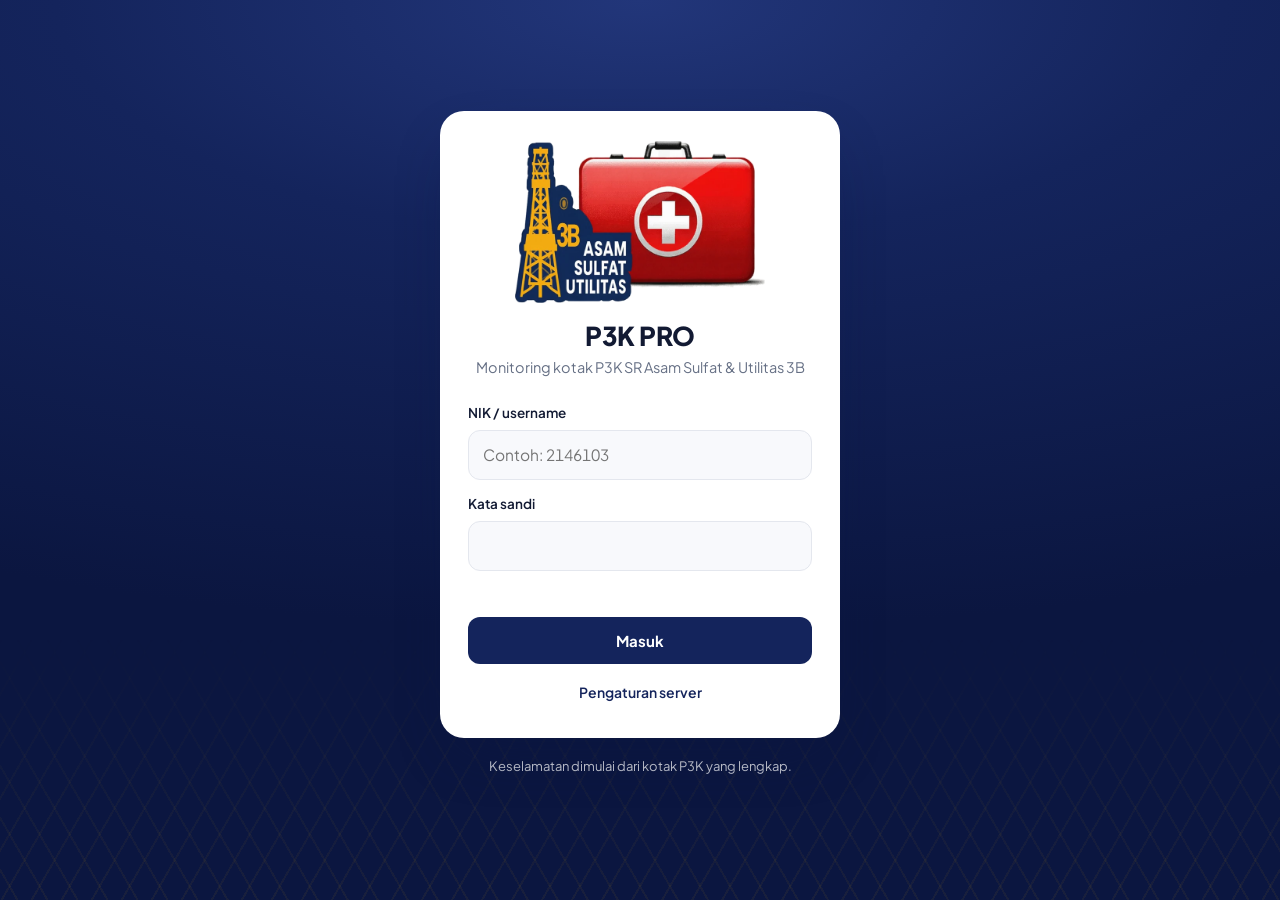
<file: index.html>
<!doctype html>
<html lang="id">
<head>
  <meta charset="utf-8">
  <meta name="viewport" content="width=device-width, initial-scale=1, viewport-fit=cover">
  <title>P3K PRO — SR Asam Sulfat &amp; Utilitas 3B</title>
  <meta name="description" content="Monitoring stok, kadaluwarsa, pemakaian, dan foto pengecekan kotak P3K dengan approval terintegrasi Google Sheets.">
  <meta name="theme-color" content="#14245C">
  <meta name="apple-mobile-web-app-capable" content="yes">
  <meta name="mobile-web-app-capable" content="yes">
  <meta name="apple-mobile-web-app-status-bar-style" content="black-translucent">
  <meta name="apple-mobile-web-app-title" content="P3K PRO">
  <link rel="manifest" href="manifest.json">
  <link rel="icon" href="favicon.ico?v=5" sizes="any">
  <link rel="icon" type="image/png" sizes="48x48" href="favicon-48.png?v=5">
  <link rel="apple-touch-icon" sizes="180x180" href="apple-touch-icon.png?v=5">
  <link rel="preload" as="image" href="logo.webp">
  <link rel="preconnect" href="https://fonts.googleapis.com">
  <link rel="preconnect" href="https://fonts.gstatic.com" crossorigin>
  <link href="https://fonts.googleapis.com/css2?family=Plus+Jakarta+Sans:wght@400;500;600;700;800&display=swap" rel="stylesheet">
  <link rel="stylesheet" href="styles.css">
</head>
<body>
  <div id="app"><div class="spinner" role="status" aria-label="Memuat"></div></div>
  <div id="sheet-root"></div>
  <div id="toast-root" aria-live="polite"></div>

  <script src="config.js"></script>
  <script src="app.js"></script>
</body>
</html>
</file>
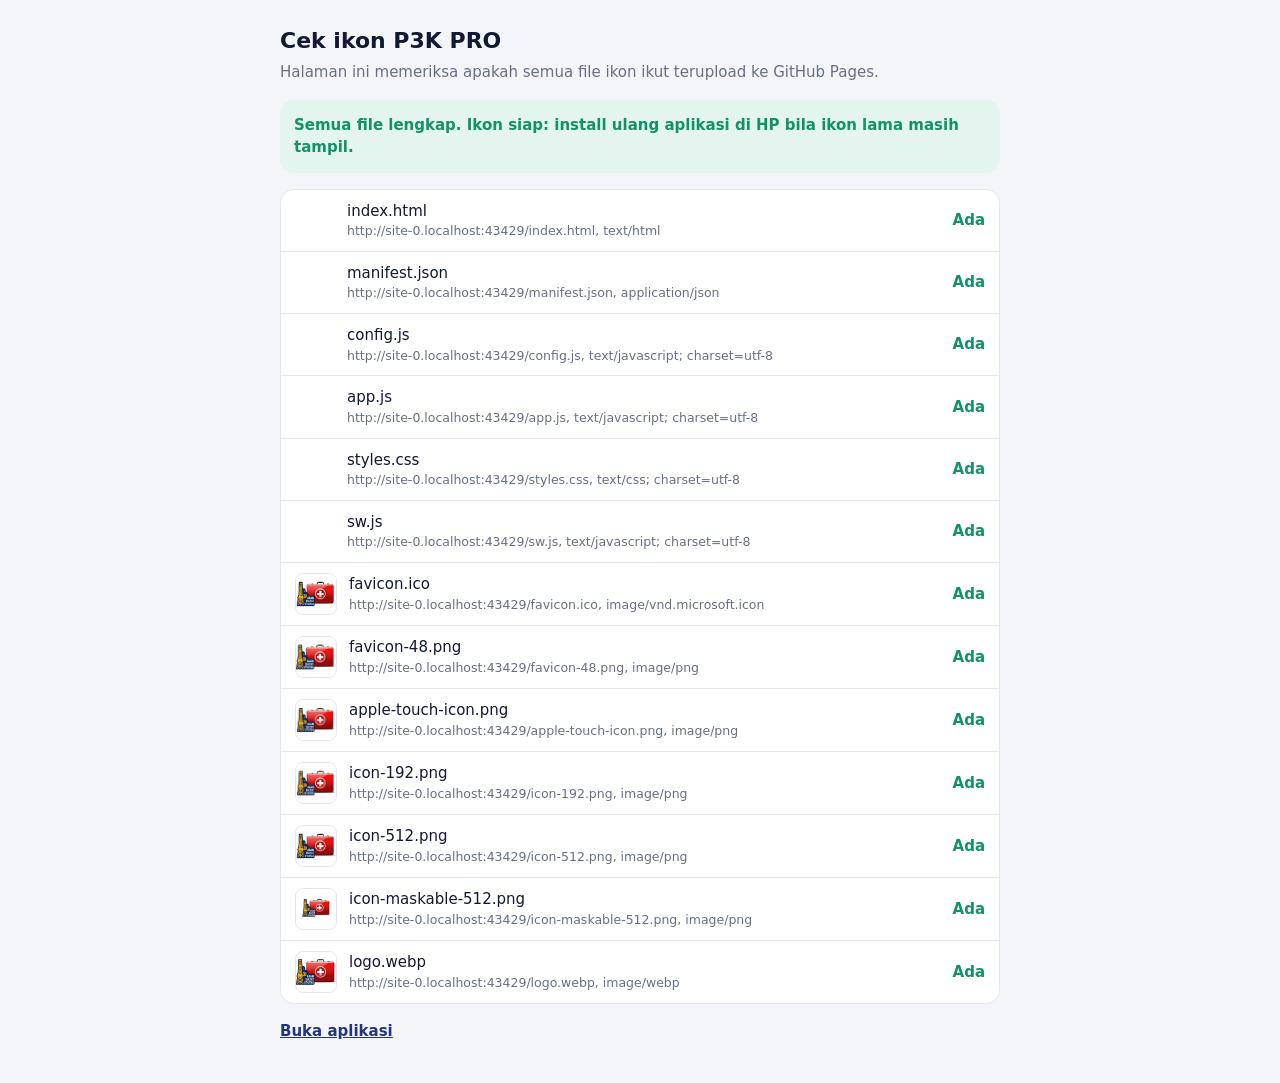
<file: cek-ikon.html>
<!doctype html>
<html lang="id">
<head>
<meta charset="utf-8">
<meta name="viewport" content="width=device-width, initial-scale=1">
<title>Cek ikon P3K PRO</title>
<link rel="icon" href="favicon.ico">
<style>
  :root { color-scheme: light dark; --ok: #12916A; --bad: #D62839; --line: #E4E7EE; --muted: #667085; }
  body { font: 15px/1.5 system-ui, -apple-system, 'Segoe UI', Roboto, sans-serif; margin: 0; padding: 24px 16px; background: #F4F5F9; color: #121A33; }
  @media (prefers-color-scheme: dark) { body { background: #0B1022; color: #E7EAF4; } :root { --line: #253058; --muted: #98A2BD; } .card { background: #131A33 !important; } }
  main { max-width: 720px; margin: 0 auto; }
  h1 { font-size: 22px; margin: 0 0 4px; }
  p { color: var(--muted); margin: 0 0 16px; }
  .card { background: #fff; border: 1px solid var(--line); border-radius: 14px; overflow: hidden; margin-bottom: 16px; }
  .row { display: flex; align-items: center; gap: 12px; padding: 10px 14px; border-top: 1px solid var(--line); }
  .row:first-child { border-top: 0; }
  .row img { width: 40px; height: 40px; object-fit: contain; border-radius: 8px; background: #fff; border: 1px solid var(--line); flex: none; }
  .row .f { flex: 1; min-width: 0; word-break: break-all; }
  .row small { display: block; color: var(--muted); }
  .st { font-weight: 700; white-space: nowrap; }
  .ok { color: var(--ok); } .bad { color: var(--bad); }
  .sum { padding: 14px; font-weight: 700; border-radius: 14px; margin-bottom: 16px; }
  .sum.ok { background: #E3F5EE; } .sum.bad { background: #FDECEE; }
  a { color: #22367A; font-weight: 600; }
</style>
</head>
<body>
<main>
  <h1>Cek ikon P3K PRO</h1>
  <p>Halaman ini memeriksa apakah semua file ikon ikut terupload ke GitHub Pages.</p>
  <div id="sum" class="sum">Memeriksa…</div>
  <div class="card" id="list"></div>
  <p><a href="./">Buka aplikasi</a></p>
</main>
<script>
(async function () {
  const files = ['index.html', 'manifest.json', 'config.js', 'app.js', 'styles.css', 'sw.js',
    'favicon.ico', 'favicon-48.png', 'apple-touch-icon.png', 'icon-192.png', 'icon-512.png', 'icon-maskable-512.png', 'logo.webp'];
  const list = document.getElementById('list');
  let bad = 0;
  for (const f of files) {
    const url = new URL(f, location.href).href;
    let ok = false, info = '';
    try {
      const r = await fetch(url + '?cek=' + Date.now(), { cache: 'no-store' });
      ok = r.ok; info = r.ok ? (r.headers.get('content-type') || '') : 'HTTP ' + r.status + ' (file tidak ada)';
    } catch (e) { info = 'Gagal dimuat'; }
    if (!ok) bad++;
    const isImg = /\.(png|ico|webp)$/.test(f);
    list.insertAdjacentHTML('beforeend', '<div class="row">' + (isImg && ok ? '<img alt="" src="' + f + '">' : '<span style="width:40px"></span>') +
      '<span class="f">' + f + '<small>' + url + (info ? ', ' + info : '') + '</small></span>' +
      '<span class="st ' + (ok ? 'ok' : 'bad') + '">' + (ok ? 'Ada' : 'HILANG') + '</span></div>');
  }
  // cek isi manifest
  try {
    const m = await (await fetch('manifest.json', { cache: 'no-store' })).json();
    for (const ic of m.icons || []) {
      const r = await fetch(new URL(ic.src, location.href), { cache: 'no-store' });
      if (!r.ok) { bad++; list.insertAdjacentHTML('beforeend', '<div class="row"><span style="width:40px"></span><span class="f">manifest → ' + ic.src + '</span><span class="st bad">HILANG</span></div>'); }
    }
  } catch (e) { bad++; }
  const sum = document.getElementById('sum');
  sum.className = 'sum ' + (bad ? 'bad' : 'ok');
  sum.textContent = bad ? bad + ' file hilang. Upload file bertanda HILANG ke repo (sejajar dengan index.html), tunggu 1–2 menit, lalu muat ulang halaman ini.'
                        : 'Semua file lengkap. Ikon siap: install ulang aplikasi di HP bila ikon lama masih tampil.';
})();
</script>
</body>
</html>
</file>
<file: styles.css>
/* P3K PRO — tema Asam Sulfat & Utilitas 3B
   Navy badge + emas tower + merah koper P3K dari logo unit. */
:root {
  --navy: #14245C;
  --navy-900: #0B1640;
  --navy-700: #22367A;
  --navy-tint: #E8ECF7;
  --gold: #F2B705;
  --brand-red: #D62828;
  --bg: #F4F5F9;
  --surface: #FFFFFF;
  --surface-2: #F8F9FC;
  --ink: #121A33;
  --muted: #667085;
  --line: #E4E7EE;
  --red: #D62839;      --red-tint: #FDECEE;
  --orange: #E07A00;   --orange-tint: #FFF1DE;   --orange-ink: #8A4B00;
  --blue: #2F6FED;     --blue-tint: #E7EFFE;
  --green: #12916A;    --green-tint: #E3F5EE;
  --shadow: 0 1px 2px rgba(16,24,40,.05), 0 8px 24px -12px rgba(16,24,40,.12);
  --shadow-lg: 0 24px 60px -20px rgba(11,22,64,.45);
  --font: 'Plus Jakarta Sans', 'Segoe UI', system-ui, -apple-system, Roboto, Arial, sans-serif;
  --nav-h: 68px;
  --r: 16px;
  box-sizing: border-box;
  padding-top: env(safe-area-inset-top, 0px);
  padding-bottom: env(safe-area-inset-bottom, 0px);
  color-scheme: light dark;
}
@media (prefers-color-scheme: dark) {
  :root:not([data-theme="light"]) {
    --navy: #3A5BD0; --navy-900: #0A1230; --navy-700: #2B46A8; --navy-tint: #1A2447;
    --bg: #0B1022; --surface: #131A33; --surface-2: #182041; --ink: #E7EAF4; --muted: #98A2BD; --line: #253058;
    --red: #FF5D6E; --red-tint: #3A1622; --orange: #FFA53B; --orange-tint: #3A2710; --orange-ink: #FFC27A;
    --blue: #6E9BFF; --blue-tint: #172A55; --green: #3CCB98; --green-tint: #103329;
    --shadow: 0 1px 2px rgba(0,0,0,.3); --shadow-lg: 0 24px 60px -20px rgba(0,0,0,.6);
  }
}
:root[data-theme="dark"] {
  --navy: #3A5BD0; --navy-900: #0A1230; --navy-700: #2B46A8; --navy-tint: #1A2447;
  --bg: #0B1022; --surface: #131A33; --surface-2: #182041; --ink: #E7EAF4; --muted: #98A2BD; --line: #253058;
  --red: #FF5D6E; --red-tint: #3A1622; --orange: #FFA53B; --orange-tint: #3A2710; --orange-ink: #FFC27A;
  --blue: #6E9BFF; --blue-tint: #172A55; --green: #3CCB98; --green-tint: #103329;
  --shadow: 0 1px 2px rgba(0,0,0,.3); --shadow-lg: 0 24px 60px -20px rgba(0,0,0,.6);
}
*, *::before, *::after { box-sizing: inherit; }
html { scroll-padding-top: env(safe-area-inset-top, 0px); -webkit-text-size-adjust: 100%; }
body { margin: 0; background: var(--bg); color: var(--ink); font: 400 15.5px/1.55 var(--font); min-height: 100vh; font-feature-settings: "tnum" 1, "cv11" 1; -webkit-font-smoothing: antialiased; }
button, input, select, textarea { font: inherit; color: inherit; }
button { cursor: pointer; }
a { color: inherit; }
:focus-visible { outline: 3px solid var(--gold); outline-offset: 2px; }
.hidden { display: none !important; }
.sr { position: absolute; width: 1px; height: 1px; overflow: hidden; clip: rect(0 0 0 0); }

/* emblem: palang putih dalam lingkaran merah (dari koper P3K di logo) */
.mark { width: 30px; height: 30px; border-radius: 50%; background: var(--brand-red); position: relative; flex: none; box-shadow: inset 0 0 0 2.5px rgba(255,255,255,.85); }
.mark::before, .mark::after { content: ''; position: absolute; background: #fff; border-radius: 1px; }
.mark::before { left: 40%; right: 40%; top: 24%; bottom: 24%; }
.mark::after { top: 40%; bottom: 40%; left: 24%; right: 24%; }

/* ---------- login ---------- */
.login { min-height: 100vh; display: grid; place-items: center; padding: 28px 20px; position: relative; overflow: hidden;
  background: radial-gradient(120% 70% at 50% 0%, var(--navy-700) 0%, var(--navy) 38%, var(--navy-900) 100%); }
.login::before { content: ''; position: absolute; inset: auto -10% -30% -10%; height: 60%;
  background: repeating-linear-gradient(60deg, rgba(242,183,5,.07) 0 2px, transparent 2px 26px), repeating-linear-gradient(-60deg, rgba(242,183,5,.07) 0 2px, transparent 2px 26px);
  mask-image: linear-gradient(transparent, #000 60%); -webkit-mask-image: linear-gradient(transparent, #000 60%); }
.login-card { position: relative; width: 100%; max-width: 400px; background: var(--surface); border-radius: 24px; padding: 30px 28px 26px; box-shadow: var(--shadow-lg); }
.login-logo { display: block; width: 100%; max-width: 250px; height: auto; margin: 0 auto 18px; }
.login-card h1 { font-size: 26px; line-height: 1.15; font-weight: 800; letter-spacing: -.02em; margin: 0; text-align: center; }
.login-card .sub { color: var(--muted); margin: 6px 0 24px; text-align: center; font-size: 14.5px; }
.login-foot { position: relative; margin-top: 18px; color: rgba(255,255,255,.7); font-size: 13px; text-align: center; }
.login-wrap { width: 100%; max-width: 400px; position: relative; }

.field { display: block; margin-bottom: 14px; }
.field > span { display: block; font-weight: 600; font-size: 13.5px; margin-bottom: 6px; }
.input { width: 100%; padding: 12px 14px; border: 1px solid var(--line); border-radius: 12px; background: var(--surface-2); transition: border-color .15s, box-shadow .15s, background .15s; }
.input:hover { border-color: #CDD3E0; }
.input:focus { border-color: var(--navy); background: var(--surface); outline: none; box-shadow: 0 0 0 4px var(--navy-tint); }
textarea.input { min-height: 84px; resize: vertical; }
select.input { appearance: auto; }
.btn { display: inline-flex; align-items: center; justify-content: center; gap: 8px; border: 0; border-radius: 12px; padding: 12px 18px; font-weight: 700; font-size: 15px; background: var(--navy); color: #fff; min-height: 46px; letter-spacing: .005em; transition: background .15s, transform .05s; }
.btn:hover { background: var(--navy-700); }
.btn:active { transform: translateY(1px); }
.btn[disabled] { opacity: .55; cursor: progress; }
.btn.block { width: 100%; }
.btn.ghost { background: var(--surface); color: var(--ink); border: 1px solid var(--line); box-shadow: 0 1px 2px rgba(16,24,40,.04); }
.btn.ghost:hover { background: var(--surface-2); border-color: #CDD3E0; }
.btn.danger { background: var(--red); }
.btn.danger:hover { background: #B81F2F; }
.btn.sm { min-height: 38px; padding: 7px 14px; font-size: 14px; border-radius: 10px; }
.btn svg { flex: none; }
.err { color: var(--red); font-size: 14px; min-height: 20px; margin: 2px 0 12px; font-weight: 500; }

.setup { max-width: 520px; }
.setup textarea.input { font: 13px/1.45 ui-monospace, SFMono-Regular, Menlo, Consolas, monospace; resize: vertical; word-break: break-all; min-height: 76px; }
.setup ol { font-size: 14px; color: var(--muted); }
.okmsg { color: var(--green); font-size: 14px; font-weight: 600; margin: -6px 0 10px; }
.okmsg:empty { display: none; }
.linkbtn { display: block; width: 100%; margin-top: 10px; background: none; border: 0; padding: 8px; color: var(--navy); font: inherit; font-size: 14px; font-weight: 600; cursor: pointer; border-radius: 10px; }
.linkbtn:hover { background: var(--navy-tint); }
.linkbtn:focus-visible { outline: 2px solid var(--navy); outline-offset: 2px; }
.setup code { background: var(--surface-2); border: 1px solid var(--line); padding: 2px 6px; border-radius: 6px; font-size: 13px; word-break: break-all; }
.setup ol { padding-left: 20px; margin: 12px 0 0; }
.setup li { margin-bottom: 6px; }

/* ---------- shell ---------- */
.shell { display: grid; grid-template-columns: minmax(0, 1fr); min-height: 100%; }
.topbar { position: sticky; top: env(safe-area-inset-top, 0px); z-index: 20; display: flex; align-items: center; gap: 12px; padding: 10px 16px;
  background: color-mix(in srgb, var(--surface) 86%, transparent); backdrop-filter: saturate(1.6) blur(14px); -webkit-backdrop-filter: saturate(1.6) blur(14px);
  border-bottom: 1px solid var(--line); }
.logo-chip { height: 40px; width: auto; flex: none; display: block; }
:root[data-theme="dark"] .logo-chip { background: #fff; border-radius: 8px; padding: 2px 4px; }
@media (prefers-color-scheme: dark) { :root:not([data-theme="light"]) .logo-chip { background: #fff; border-radius: 8px; padding: 2px 4px; } }
.brand { display: flex; flex-direction: column; line-height: 1.1; min-width: 0; }
.brand b { font-size: 17px; font-weight: 800; letter-spacing: -.01em; }
.brand small { font-size: 12px; color: var(--muted); white-space: nowrap; overflow: hidden; text-overflow: ellipsis; }
.topbar .spacer { flex: 1; }
.icon-btn { position: relative; background: transparent; border: 0; color: var(--ink); width: 42px; height: 42px; border-radius: 12px; display: grid; place-items: center; text-decoration: none; flex: none; }
.icon-btn:hover { background: var(--surface-2); }
.icon-btn svg { width: 22px; height: 22px; }
.dot { position: absolute; top: 4px; right: 3px; min-width: 18px; height: 18px; padding: 0 5px; border-radius: 9px; background: var(--brand-red); color: #fff; font: 700 10.5px/18px var(--font); text-align: center; box-shadow: 0 0 0 2px var(--surface); }
.offline { background: var(--orange-tint); color: var(--orange-ink); font-size: 14px; padding: 10px 14px; border-radius: 12px; margin-bottom: 16px; font-weight: 500; }

main { min-width: 0; padding: 20px 16px calc(var(--nav-h) + 32px); max-width: 1160px; width: 100%; margin: 0 auto; }

.nav { position: fixed; left: 10px; right: 10px; bottom: calc(10px + env(safe-area-inset-bottom, 0px)); z-index: 30;
  display: grid; grid-template-columns: repeat(6, 1fr); padding: 6px;
  background: color-mix(in srgb, var(--surface) 90%, transparent); backdrop-filter: saturate(1.6) blur(16px); -webkit-backdrop-filter: saturate(1.6) blur(16px);
  border: 1px solid var(--line); border-radius: 20px; box-shadow: 0 10px 30px -12px rgba(11,22,64,.35); }
.nav a { position: relative; display: flex; flex-direction: column; align-items: center; justify-content: center; gap: 3px; height: 54px; border-radius: 14px;
  color: var(--muted); text-decoration: none; font-size: 11px; font-weight: 600; min-width: 0; transition: color .15s, background .15s; }
.nav a svg { width: 22px; height: 22px; }
.nav a.on { color: var(--navy); background: var(--navy-tint); }
.nav .dot { top: 3px; right: calc(50% - 22px); }
.nav .l-long { display: none; }

@media (min-width: 900px) {
  .shell { grid-template-columns: 248px minmax(0, 1fr); grid-template-rows: auto 1fr; }
  .topbar { grid-column: 1 / -1; padding: 12px 24px; }
  .logo-chip { height: 46px; }
  .nav { position: sticky; top: 71px; left: auto; right: auto; bottom: auto; align-self: start; grid-template-columns: 1fr; gap: 4px; align-content: start;
    height: calc(100vh - 71px); padding: 20px 14px; border: 0; border-right: 1px solid var(--line); border-radius: 0; box-shadow: none; background: transparent; backdrop-filter: none; }
  .nav a { flex-direction: row; justify-content: flex-start; gap: 12px; height: 46px; padding: 0 14px; font-size: 14.5px; }
  .nav a.on { background: var(--navy); color: #fff; box-shadow: 0 6px 16px -8px rgba(20,36,92,.7); }
  .nav a.on .dot { box-shadow: none; }
  .nav .dot { position: static; margin-left: auto; box-shadow: none; }
  .nav .l-long { display: inline; } .nav .l-short { display: none; }
  main { padding: 32px 36px 56px; }
}

/* ---------- headings ---------- */
.h1 { font-size: 28px; line-height: 1.15; font-weight: 800; letter-spacing: -.025em; margin: 0 0 4px; }
.lead { color: var(--muted); margin: 0 0 20px; max-width: 70ch; }
.h2 { font-size: 18px; line-height: 1.3; font-weight: 700; letter-spacing: -.01em; margin: 34px 0 12px; display: flex; align-items: center; gap: 10px; }
.h2 a { font-size: 14px; font-weight: 600; color: var(--navy); margin-left: auto; text-decoration: none; }
.h2 a:hover { text-decoration: underline; }
.back { display: inline-flex; align-items: center; gap: 6px; color: var(--muted); text-decoration: none; font-weight: 600; font-size: 14px; margin-bottom: 14px; }
.back:hover { color: var(--ink); }

/* ---------- hero dashboard ---------- */
.hero { position: relative; overflow: hidden; border-radius: 24px; padding: 24px 20px 20px; color: #fff; margin-bottom: 8px;
  background: radial-gradient(90% 120% at 100% 0%, var(--navy-700), transparent 60%), linear-gradient(160deg, var(--navy) 0%, var(--navy-900) 100%);
  box-shadow: var(--shadow-lg); }
.hero::after { content: ''; position: absolute; right: -40px; top: -40px; width: 180px; height: 180px; border-radius: 50%; border: 1px solid rgba(242,183,5,.25); box-shadow: 0 0 0 26px rgba(242,183,5,.05), 0 0 0 52px rgba(242,183,5,.03); pointer-events: none; }
.hero .hello { font-size: 14px; color: rgba(255,255,255,.72); margin: 0 0 4px; }
.hero .hello b { color: #fff; font-weight: 700; }
.hero-title { font-size: 24px; line-height: 1.2; font-weight: 800; letter-spacing: -.02em; margin: 0 0 16px; max-width: 26ch; }
.hero-title .sep { display: block; width: 36px; height: 3px; background: var(--gold); border-radius: 3px; margin-bottom: 12px; }
.legend { display: flex; flex-wrap: wrap; gap: 6px 16px; font-size: 12.5px; color: rgba(255,255,255,.75); margin-top: 14px; }
.legend i { display: inline-block; width: 8px; height: 8px; border-radius: 50%; margin-right: 6px; vertical-align: 1px; }
.wall { display: grid; grid-template-columns: repeat(auto-fill, minmax(100px, 1fr)); gap: 8px; position: relative; z-index: 1; }
.tile { display: flex; flex-direction: column; justify-content: space-between; min-height: 92px; padding: 12px 10px 10px 12px; border-radius: 14px; text-decoration: none; color: #fff;
  background: rgba(255,255,255,.07); border: 1px solid rgba(255,255,255,.12); transition: background .15s, transform .15s; }
.tile:hover { background: rgba(255,255,255,.13); transform: translateY(-1px); }
.tile .no { font-size: 26px; font-weight: 800; letter-spacing: -.02em; line-height: 1; }
.tile { position: relative; }
.tile::before { content: ''; position: absolute; top: 12px; right: 12px; width: 8px; height: 8px; border-radius: 50%; background: var(--c, #3CCB98); box-shadow: 0 0 0 3px color-mix(in srgb, var(--c, #3CCB98) 30%, transparent); }
.tile .st { font-size: clamp(10.5px, 2.85vw, 12.5px); font-weight: 600; line-height: 1.25; color: rgba(255,255,255,.88); letter-spacing: -.005em; }
.tile.s-expired { --c: #FF5D6E; background: rgba(255,93,110,.16); border-color: rgba(255,93,110,.35); }
.tile.s-soon { --c: #FFA53B; background: rgba(255,165,59,.13); border-color: rgba(255,165,59,.32); }
.tile.s-low { --c: #7FA6FF; background: rgba(127,166,255,.14); border-color: rgba(127,166,255,.32); }
.tile.s-ok { --c: #3CCB98; }

/* ---------- alert cards ---------- */
.alerts { display: grid; gap: 10px; }
@media (min-width: 640px) { .alerts { grid-template-columns: repeat(2, 1fr); } }
@media (min-width: 1180px) { .alerts { grid-template-columns: repeat(4, 1fr); } }
.alert { display: flex; align-items: center; gap: 14px; padding: 16px; background: var(--surface); border: 1px solid var(--line); border-radius: var(--r); text-decoration: none; color: inherit; box-shadow: var(--shadow); transition: border-color .15s, transform .15s; }
.alert:hover { border-color: color-mix(in srgb, var(--c) 45%, var(--line)); transform: translateY(-1px); }
.alert .n { display: grid; place-items: center; width: 52px; height: 52px; border-radius: 14px; flex: none; font-size: 22px; font-weight: 800; color: var(--c); background: color-mix(in srgb, var(--c) 12%, transparent); }
.alert .t { font-weight: 700; line-height: 1.3; font-size: 14.5px; }
.alert .t small { display: block; color: var(--muted); font-weight: 500; font-size: 13px; margin-top: 2px; }
.c-ink { --c: var(--navy); } .c-red { --c: var(--red); } .c-amber { --c: var(--orange); } .c-blue { --c: var(--blue); } .c-green { --c: var(--green); }

/* ---------- lists ---------- */
.list { background: var(--surface); border: 1px solid var(--line); border-radius: var(--r); overflow: hidden; box-shadow: var(--shadow); }
.row { display: flex; gap: 12px; align-items: flex-start; padding: 14px 16px; border-top: 1px solid var(--line); }
.row:first-child { border-top: 0; }
a.row:hover { background: var(--surface-2); }
.row .main { flex: 1; min-width: 0; }
.row .title { font-weight: 700; font-size: 14.5px; display: flex; flex-wrap: wrap; gap: 6px; align-items: center; }
.row .meta { color: var(--muted); font-size: 13.5px; }
.row .side { text-align: right; flex: none; font-size: 13.5px; }
.empty { padding: 32px 18px; text-align: center; color: var(--muted); font-size: 14px; }
.empty b { display: block; color: var(--ink); font-size: 16px; margin-bottom: 4px; }

.chip { display: inline-flex; align-items: center; padding: 2px 10px; border-radius: 999px; font-size: 12px; font-weight: 700; line-height: 1.7; white-space: nowrap; }
.chip.red { background: var(--red-tint); color: var(--red); }
.chip.amber { background: var(--orange-tint); color: var(--orange-ink); }
.chip.blue { background: var(--blue-tint); color: var(--blue); }
.chip.green { background: var(--green-tint); color: var(--green); }
.chip.grey { background: var(--surface-2); color: var(--muted); border: 1px solid var(--line); line-height: 1.55; }

/* ---------- box plates ---------- */
.plates { display: grid; gap: 14px; grid-template-columns: repeat(auto-fill, minmax(270px, 1fr)); }
.plate { display: flex; flex-direction: column; background: var(--surface); border: 1px solid var(--line); border-radius: 20px; overflow: hidden; text-decoration: none; color: inherit; box-shadow: var(--shadow); transition: transform .15s, box-shadow .15s; }
.plate:hover { transform: translateY(-2px); box-shadow: 0 16px 34px -18px rgba(11,22,64,.45); }
.plate-head { display: flex; gap: 14px; align-items: center; padding: 16px 16px 14px; color: #fff; background: linear-gradient(150deg, var(--navy) 0%, var(--navy-900) 100%); position: relative; }
.plate-head .no { font-size: 30px; font-weight: 800; letter-spacing: -.02em; line-height: 1; }
.plate-head .loc { font-size: 13px; line-height: 1.3; color: rgba(255,255,255,.75); margin-top: 3px; }
.plate-body { padding: 14px 16px 16px; display: grid; gap: 10px; }
.plate-body .pic { font-size: 13.5px; color: var(--muted); }
.plate-body .pic b { color: var(--ink); font-weight: 600; }
.chips { display: flex; flex-wrap: wrap; gap: 6px; }
.searchbar { display: flex; gap: 8px; margin-bottom: 18px; }
.searchbar .input { flex: 1; background: var(--surface); padding-left: 42px;
  background-image: url("data:image/svg+xml,%3Csvg xmlns='http://www.w3.org/2000/svg' width='18' height='18' viewBox='0 0 24 24' fill='none' stroke='%23667085' stroke-width='2' stroke-linecap='round'%3E%3Ccircle cx='11' cy='11' r='7'/%3E%3Cpath d='M20 20l-3.5-3.5'/%3E%3C/svg%3E");
  background-repeat: no-repeat; background-position: 14px center; }

/* ---------- box detail ---------- */
.detail-head { position: relative; overflow: hidden; color: #fff; border-radius: 24px; padding: 22px 22px 20px; display: grid; grid-template-columns: auto 1fr; gap: 2px 18px; align-items: center;
  background: radial-gradient(80% 140% at 100% 0%, var(--navy-700), transparent 60%), linear-gradient(160deg, var(--navy), var(--navy-900)); box-shadow: var(--shadow-lg); }
.detail-head .no { font-size: 52px; font-weight: 800; letter-spacing: -.03em; line-height: .95; grid-row: span 2; padding-right: 18px; border-right: 2px solid var(--gold); }
.detail-head .loc { font-size: 18px; font-weight: 700; line-height: 1.25; }
.detail-head .pic { color: rgba(255,255,255,.72); font-size: 13.5px; }
.actions { display: flex; flex-wrap: wrap; gap: 8px; margin: 16px 0 10px; }
.actions .btn { flex: 1 1 150px; font-size: 14.5px; }

.table-wrap { overflow-x: auto; background: var(--surface); border: 1px solid var(--line); border-radius: var(--r); box-shadow: var(--shadow); }
table { border-collapse: collapse; width: 100%; font-size: 14.5px; }
th, td { text-align: left; padding: 12px 14px; border-top: 1px solid var(--line); vertical-align: middle; }
thead th { border-top: 0; font-size: 12px; color: var(--muted); font-weight: 700; letter-spacing: .02em; background: var(--surface-2); position: sticky; top: 0; }
td.num, th.num { text-align: right; font-variant-numeric: tabular-nums; }
tbody tr:hover td { background: var(--surface-2); }
tr.is-expired td:first-child, tr.is-soon td:first-child, tr.is-low td:first-child { position: relative; }
tr.is-expired td:first-child { box-shadow: inset 3px 0 0 var(--red); }
tr.is-soon td:first-child { box-shadow: inset 3px 0 0 var(--orange); }
tr.is-low td:first-child { box-shadow: inset 3px 0 0 var(--blue); }
.qty-bad { color: var(--blue); font-weight: 800; }

/* ---------- tabs ---------- */
.tabs { display: inline-flex; gap: 4px; padding: 4px; background: var(--surface); border: 1px solid var(--line); border-radius: 14px; margin-bottom: 18px; overflow-x: auto; max-width: 100%; box-shadow: var(--shadow); }
.tabs a { padding: 9px 14px; text-decoration: none; color: var(--muted); font-weight: 600; font-size: 14px; white-space: nowrap; border-radius: 10px; display: inline-flex; gap: 8px; align-items: center; }
.tabs a:hover { color: var(--ink); }
.tabs a.on { color: #fff; background: var(--navy); }
.count { background: var(--surface-2); border-radius: 999px; padding: 0 8px; font-size: 12px; line-height: 20px; }
.tabs a.on .count { background: rgba(255,255,255,.2); }

.perm { display: flex; gap: 14px; align-items: center; flex-wrap: wrap; padding: 14px 16px; border-radius: var(--r); background: var(--navy-tint); border: 1px solid color-mix(in srgb, var(--navy) 15%, transparent); margin-bottom: 18px; }
.perm p { margin: 0; flex: 1 1 220px; font-size: 14px; }

/* ---------- approval cards ---------- */
.apv { background: var(--surface); border: 1px solid var(--line); border-radius: var(--r); padding: 16px 18px; display: grid; gap: 8px; box-shadow: var(--shadow); }
.apv + .apv { margin-top: 10px; }
.apv-top { display: flex; gap: 8px; align-items: center; flex-wrap: wrap; }
.apv-top b { font-weight: 700; }
.apv-top .id { color: var(--muted); font-size: 12.5px; margin-left: auto; }
.apv ul { margin: 0; padding-left: 18px; font-size: 14.5px; }
.apv .by { color: var(--muted); font-size: 13.5px; }
.apv .btns { display: flex; gap: 8px; margin-top: 4px; }
.apv .btns .btn { flex: 1; }

/* ---------- sheet (modal) ---------- */
.scrim { position: fixed; inset: 0; background: rgba(11,22,64,.45); backdrop-filter: blur(3px); -webkit-backdrop-filter: blur(3px); z-index: 50; display: flex; align-items: flex-end; justify-content: center; }
.sheet { background: var(--surface); width: 100%; max-width: 620px; max-height: calc(100% - 32px); border-radius: 24px 24px 0 0; display: flex; flex-direction: column; animation: up .24s cubic-bezier(.2,.8,.2,1); padding-bottom: env(safe-area-inset-bottom, 0px); box-shadow: var(--shadow-lg); }
.sheet::before { content: ''; width: 40px; height: 4px; border-radius: 4px; background: var(--line); margin: 10px auto 0; flex: none; }
@media (min-width: 700px) { .scrim { align-items: center; } .sheet { border-radius: 24px; } .sheet::before { display: none; } }
@keyframes up { from { transform: translateY(32px); opacity: 0; } }
@media (prefers-reduced-motion: reduce) { .sheet { animation: none; } .tile, .plate, .alert { transition: none; } }
.sheet-head { padding: 16px 22px 8px; display: flex; align-items: flex-start; gap: 12px; }
.sheet-head h3 { margin: 0; font-size: 20px; font-weight: 800; letter-spacing: -.015em; line-height: 1.25; flex: 1; }
.sheet-head p { margin: 4px 0 0; color: var(--muted); font-size: 13.5px; }
.sheet-body { overflow-y: auto; padding: 8px 22px; }
.sheet-foot { padding: 14px 22px 18px; border-top: 1px solid var(--line); display: flex; gap: 8px; }
.sheet-foot .btn { flex: 1; }

.pick { display: grid; grid-template-columns: 1fr auto; gap: 4px 12px; align-items: center; padding: 12px 0; border-top: 1px solid var(--line); }
.pick:first-child { border-top: 0; }
.pick .name { font-weight: 600; line-height: 1.3; font-size: 14.5px; }
.pick .sub { grid-column: 1; color: var(--muted); font-size: 13px; }
.pick .extra { grid-column: 1 / -1; display: flex; gap: 8px; align-items: center; font-size: 13.5px; color: var(--muted); }
.pick .extra .input { padding: 6px 10px; width: auto; }
.stepper { display: inline-flex; align-items: center; border: 1px solid var(--line); border-radius: 12px; overflow: hidden; grid-row: span 2; background: var(--surface-2); }
.stepper button { width: 38px; height: 38px; border: 0; background: transparent; font-size: 18px; font-weight: 600; color: var(--navy); }
.stepper button:hover { background: var(--navy-tint); }
.stepper input { width: 46px; height: 38px; border: 0; text-align: center; background: var(--surface); font-weight: 700; -moz-appearance: textfield; }
.stepper input::-webkit-inner-spin-button { -webkit-appearance: none; }

/* ---------- toast ---------- */
.toast { width: max-content; position: fixed; left: 50%; bottom: calc(var(--nav-h) + 30px + env(safe-area-inset-bottom, 0px)); transform: translateX(-50%);
  background: var(--navy-900); color: #fff; padding: 12px 18px; border-radius: 14px; z-index: 60; font-weight: 600; font-size: 14.5px; max-width: calc(100% - 32px); box-shadow: var(--shadow-lg); display: flex; gap: 10px; align-items: center; }
.toast::before { content: ''; width: 8px; height: 8px; border-radius: 50%; background: #3CCB98; flex: none; }
.toast.error { background: var(--red); }
.toast.error::before { background: #fff; }
@media (min-width: 900px) { .toast { bottom: 28px; } }

/* ---------- akun ---------- */
.profile { display: flex; gap: 18px; align-items: center; flex-wrap: wrap; background: var(--surface); border: 1px solid var(--line); border-radius: 20px; padding: 20px; margin-bottom: 16px; box-shadow: var(--shadow); }
.avatar { width: 64px; height: 64px; border-radius: 50%; display: grid; place-items: center; font-size: 22px; font-weight: 800; color: #fff; flex: none;
  background: linear-gradient(150deg, var(--navy), var(--navy-900)); box-shadow: 0 0 0 3px var(--surface), 0 0 0 5px var(--gold); }
.profile .nm { font-size: 20px; font-weight: 800; letter-spacing: -.015em; }
.profile .role { color: var(--muted); font-size: 14px; }
.kv { display: grid; grid-template-columns: max-content 1fr; gap: 10px 18px; font-size: 14.5px; background: var(--surface); border: 1px solid var(--line); border-radius: var(--r); padding: 18px 20px; margin: 0 0 16px; box-shadow: var(--shadow); }
.kv dt { color: var(--muted); }
.kv dd { margin: 0; font-weight: 600; }
.spinner { width: 30px; height: 30px; border: 3px solid var(--line); border-top-color: var(--navy); border-radius: 50%; animation: spin .8s linear infinite; margin: 80px auto; }
@keyframes spin { to { transform: rotate(360deg); } }

/* ---------- foto pengecekan ---------- */
.monthbar { display: flex; align-items: center; gap: 6px; background: var(--surface); border: 1px solid var(--line); border-radius: var(--r); padding: 6px 8px; box-shadow: var(--shadow); }
.monthbar b { font-size: 17px; font-weight: 800; min-width: 150px; text-align: center; text-transform: capitalize; letter-spacing: -.01em; }
.monthbar .btn { margin-left: auto; }
.photo-status { font-size: 20px; font-weight: 800; letter-spacing: -.015em; margin: 18px 0 8px; }
.photo-status.bad { color: var(--ink); }
.photo-status.good { color: var(--green); }
.progress { height: 8px; border-radius: 8px; background: var(--line); overflow: hidden; margin-bottom: 20px; }
.progress span { display: block; height: 100%; background: linear-gradient(90deg, var(--navy), var(--navy-700)); border-radius: 8px; }
.pgrid { display: grid; gap: 14px; grid-template-columns: repeat(auto-fill, minmax(230px, 1fr)); }
.pcard { background: var(--surface); border: 1px solid var(--line); border-radius: 20px; overflow: hidden; display: flex; flex-direction: column; box-shadow: var(--shadow); }
.pc-img { position: relative; display: block; width: 100%; aspect-ratio: 4 / 3; padding: 0; border: 0; background: var(--surface-2); overflow: hidden; }
.pc-img img { width: 100%; height: 100%; object-fit: cover; display: block; transition: transform .3s; }
.pc-img:hover img { transform: scale(1.03); }
.pc-img .n { position: absolute; right: 10px; bottom: 10px; background: rgba(11,22,64,.75); color: #fff; font-size: 12px; font-weight: 700; padding: 3px 10px; border-radius: 999px; backdrop-filter: blur(6px); }
.pcard.missing .pc-img { display: flex; flex-direction: column; align-items: center; justify-content: center; gap: 8px; color: var(--navy); font-weight: 700; font-size: 14px;
  background: var(--navy-tint); border-bottom: 1px dashed color-mix(in srgb, var(--navy) 30%, transparent); }
.pcard.missing .pc-img svg { width: 30px; height: 30px; padding: 12px; box-sizing: content-box; background: var(--surface); border-radius: 50%; box-shadow: var(--shadow); }
.pc-tag { display: flex; align-items: baseline; gap: 10px; padding: 12px 14px 2px; }
.pc-tag .no { font-size: 22px; font-weight: 800; letter-spacing: -.02em; }
.pc-tag .loc { font-size: 13px; color: var(--muted); line-height: 1.3; }
.pc-meta { padding: 2px 14px 14px; font-size: 13px; color: var(--muted); }

.mstrip { display: grid; grid-template-columns: repeat(6, 1fr); gap: 8px; }
@media (min-width: 700px) { .mstrip { grid-template-columns: repeat(12, 1fr); } }
.mcell { position: relative; aspect-ratio: 1; border-radius: 12px; border: 1px solid var(--line); background: var(--surface); padding: 0; overflow: hidden;
  display: flex; flex-direction: column; align-items: center; justify-content: center; gap: 2px; color: var(--muted); }
.mcell .m { font-size: 11.5px; font-weight: 700; text-transform: capitalize; }
.mcell svg { width: 18px; height: 18px; }
.mcell.has img { position: absolute; inset: 0; width: 100%; height: 100%; object-fit: cover; }
.mcell.has .m { position: absolute; left: 0; right: 0; bottom: 0; background: linear-gradient(transparent, rgba(11,22,64,.8)); color: #fff; padding: 10px 0 4px; }
.mcell.has .n { position: absolute; top: 4px; right: 4px; background: var(--navy); color: #fff; font-size: 10.5px; font-weight: 700; border-radius: 8px; padding: 0 6px; }
.mcell.miss { border-style: dashed; }
.mcell.miss:hover { color: var(--navy); border-color: var(--navy); background: var(--navy-tint); }
.mcell.miss.now { border: 2px dashed var(--orange); color: var(--orange-ink); background: var(--orange-tint); }
.mcell.future { opacity: .45; background: transparent; }

.twocol { display: grid; gap: 0 12px; }
@media (min-width: 520px) { .twocol { grid-template-columns: 1fr 1fr; } }
.picker { position: relative; aspect-ratio: 4 / 3; max-height: 300px; width: 100%; border: 1.5px dashed #CDD3E0; border-radius: 16px; overflow: hidden; background: var(--surface-2); display: grid; place-items: center; }
.picker img { width: 100%; height: 100%; object-fit: contain; background: #0B1640; }
.picker .ph { display: grid; justify-items: center; gap: 8px; color: var(--muted); text-align: center; padding: 16px; font-size: 13.5px; max-width: 30ch; }
.picker .ph svg { width: 34px; height: 34px; color: var(--navy); }
.picker .size { position: absolute; left: 10px; bottom: 10px; background: rgba(11,22,64,.75); color: #fff; font-size: 12px; padding: 3px 10px; border-radius: 999px; }
.pick-btns { display: flex; gap: 8px; margin-top: 10px; }
.pick-btns .btn { flex: 1; white-space: nowrap; padding: 10px 12px; font-size: 14px; }

.viewer-fig { margin: 0 0 18px; }
.viewer-fig img { width: 100%; border-radius: 16px; background: var(--surface-2); display: block; }
.viewer-fig figcaption { font-size: 13.5px; color: var(--muted); margin-top: 8px; }
.viewer-fig a { color: var(--navy); font-weight: 700; }

@media (max-width: 519px) {
  .monthbar { flex-wrap: wrap; justify-content: space-between; }
  .monthbar b { flex: 1; min-width: 0; }
  .monthbar .btn { flex: 1 0 100%; margin: 4px 0 2px; }
  .brand small { display: none; }
  .hero { padding: 20px 16px 16px; border-radius: 20px; }
  .detail-head .no { font-size: 42px; padding-right: 14px; }
}
@media (min-width: 900px) { .tile .st { font-size: 11.5px; } }
@media (min-width: 520px) and (max-width: 1179px) { .wall { grid-template-columns: repeat(auto-fill, minmax(116px, 1fr)); } }

/* ---------- penyesuaian tata letak HP ---------- */
.box-actions { display: grid; grid-template-columns: 1fr 1fr; }
.box-actions .btn { white-space: nowrap; font-size: 14px; padding: 10px 12px; min-width: 0; }
.box-actions .btn:first-child { grid-column: 1 / -1; }
@media (min-width: 760px) {
  .box-actions { display: flex; }
  .box-actions .btn { flex: 1 1 auto; }
}
td.num .of { color: var(--muted); font-weight: 400; font-size: 13px; }
td.num b { font-weight: 700; }
.sheet-foot .btn { white-space: nowrap; }
.tabs { display: flex; width: 100%; }
.tabs a { flex: 1 1 auto; justify-content: center; }
.tabs .l-long { display: none; }
@media (min-width: 560px) { .tabs { display: inline-flex; width: auto; } .tabs .l-long { display: inline; } .tabs .l-short { display: none; } }
td.num, th.num { white-space: nowrap; }
@media (max-width: 559px) {
  .tabs { gap: 2px; }
  .tabs a { padding: 8px 6px; font-size: 13.5px; gap: 6px; }
  .tabs .count { padding: 0 6px; }
}
@media (max-width: 559px) {
  th, td { padding-left: 10px; padding-right: 10px; }
  td.num .unit { display: none; }
}

/* ---------- kelola pengguna ---------- */
.chip.navy { background: var(--navy); color: #fff; }
button.row { width: 100%; background: none; border: 0; border-top: 1px solid var(--line); text-align: left; font: inherit; color: inherit; align-items: center; }
button.row:first-child { border-top: 0; }
button.row:hover { background: var(--surface-2); }
.urow .main { display: flex; flex-direction: column; }
.urow .side { display: flex; flex-direction: column; align-items: flex-end; gap: 4px; }
.urow.off .title, .urow.off .avatar { opacity: .5; }
.avatar.sm { width: 38px; height: 38px; font-size: 14px; }
.admin-card { display: flex; align-items: center; gap: 14px; margin-top: 18px; padding: 16px 18px; border-radius: var(--r); background: var(--surface); border: 1px solid var(--line); box-shadow: var(--shadow); text-decoration: none; }
.admin-card:hover { border-color: var(--navy); }
.admin-card .ic { width: 42px; height: 42px; border-radius: 12px; display: grid; place-items: center; background: var(--navy-tint); color: var(--navy); flex: none; }
.admin-card .ic svg { width: 22px; height: 22px; }
.admin-card > span:nth-child(2) { flex: 1; }
.admin-card b { display: block; }
.admin-card small { color: var(--muted); font-size: 13.5px; }
.switch { display: flex; align-items: center; gap: 12px; margin: 4px 0 18px; font-weight: 600; font-size: 14px; cursor: pointer; }
.switch input { position: absolute; opacity: 0; width: 1px; height: 1px; }
.switch .track { width: 44px; height: 26px; border-radius: 13px; background: var(--line); position: relative; flex: none; transition: background .15s; }
.switch .track::after { content: ''; position: absolute; top: 3px; left: 3px; width: 20px; height: 20px; border-radius: 50%; background: #fff; box-shadow: 0 1px 3px rgba(0,0,0,.25); transition: transform .15s; }
.switch input:checked + .track { background: var(--green); }
.switch input:checked + .track::after { transform: translateX(18px); }
.switch input:focus-visible + .track { outline: 3px solid var(--gold); outline-offset: 2px; }
.switch input:disabled + .track { opacity: .5; }
.hint { font-size: 13px; color: var(--muted); margin: -6px 0 8px; }
input[readonly].input { background: var(--surface-2); color: var(--muted); }
</file>
